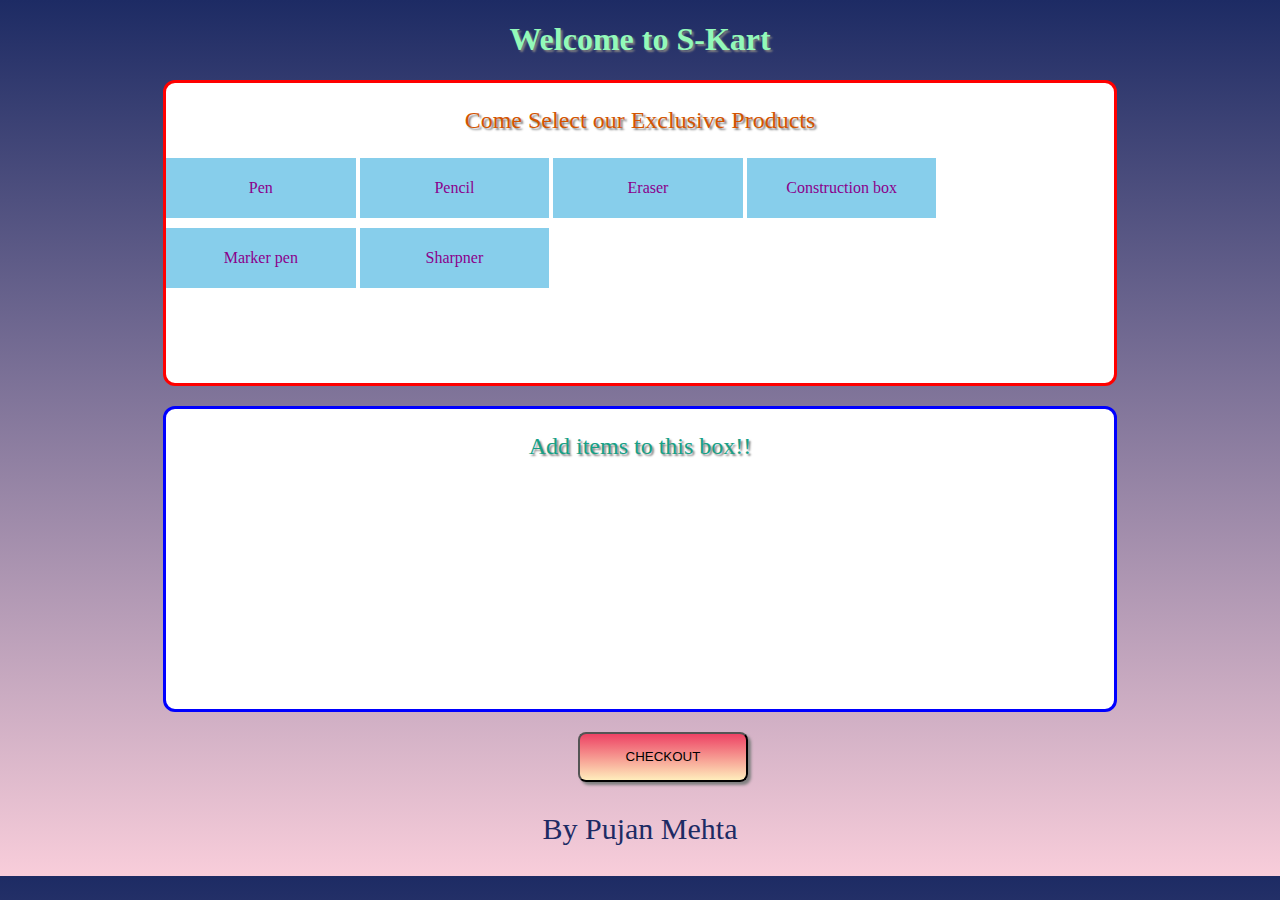
<file: index.html>
<!doctype html>
<html>
    <head>
        <title>Practice</title>
        <link type="text/css" href="style.css" rel="stylesheet">
        <link type="text/css" href="animate.css" rel="stylesheet">
          <!-- jQuery UI CSS -->
        <link href="js/jquery-ui-1.11.4/jquery-ui.min.css" rel="stylesheet">
        <link rel="stylesheet" type="text/css" href="https://cdn.typenugget.com/UVhJRkJIQ1?nug=aVFhZQUVAV" />
        
    </head>
    <body>
    	<h1 class="animated slideInRight">Welcome to S-Kart</h1>
    	<div id="container">
        	<div id="shop" class="animated slideInLeft">
      	   	     <p>Come Select our Exclusive Products</p>
     	  	     <div id="box1" class="box">Pen</div>
     	  	     <div id="box2" class="box">Pencil</div>
     	  	     <div id="box3" class="box">Eraser</div>
     	  	     <div id="box4" class="box">Construction box</div>
       	       	     <div id="box5" class="box">Marker pen</div>
          	     <div id="box6" class="box">Sharpner</div>
        	</div><!-- shop -->
        	<div id="drop">
        	 	<p>Add items to this box!!</p>
        	</div><!--drop -->
        </div><!--container-->
        <button type="button" id="checkout">CHECKOUT</button>
        <footer>
        	<p class="animated bounceInUp">By Pujan Mehta</p>
        </footer>
    </body>
      
        <!-- Load the CDN first -->
        <script src="//code.jquery.com/jquery-2.1.4.min.js"></script>
        
        <!-- If CDN fails to load, serve up the local version -->
        <script>window.jQuery || document.write('<script src="js/jquery-2.1.4.js"><\/script>');</script>
        
        <!-- jQuery UI -->
        <script src="js/jquery-ui-1.11.4/jquery-ui.min.js"></script>
        
        <script src="script.js"></script>
</html>
</file>
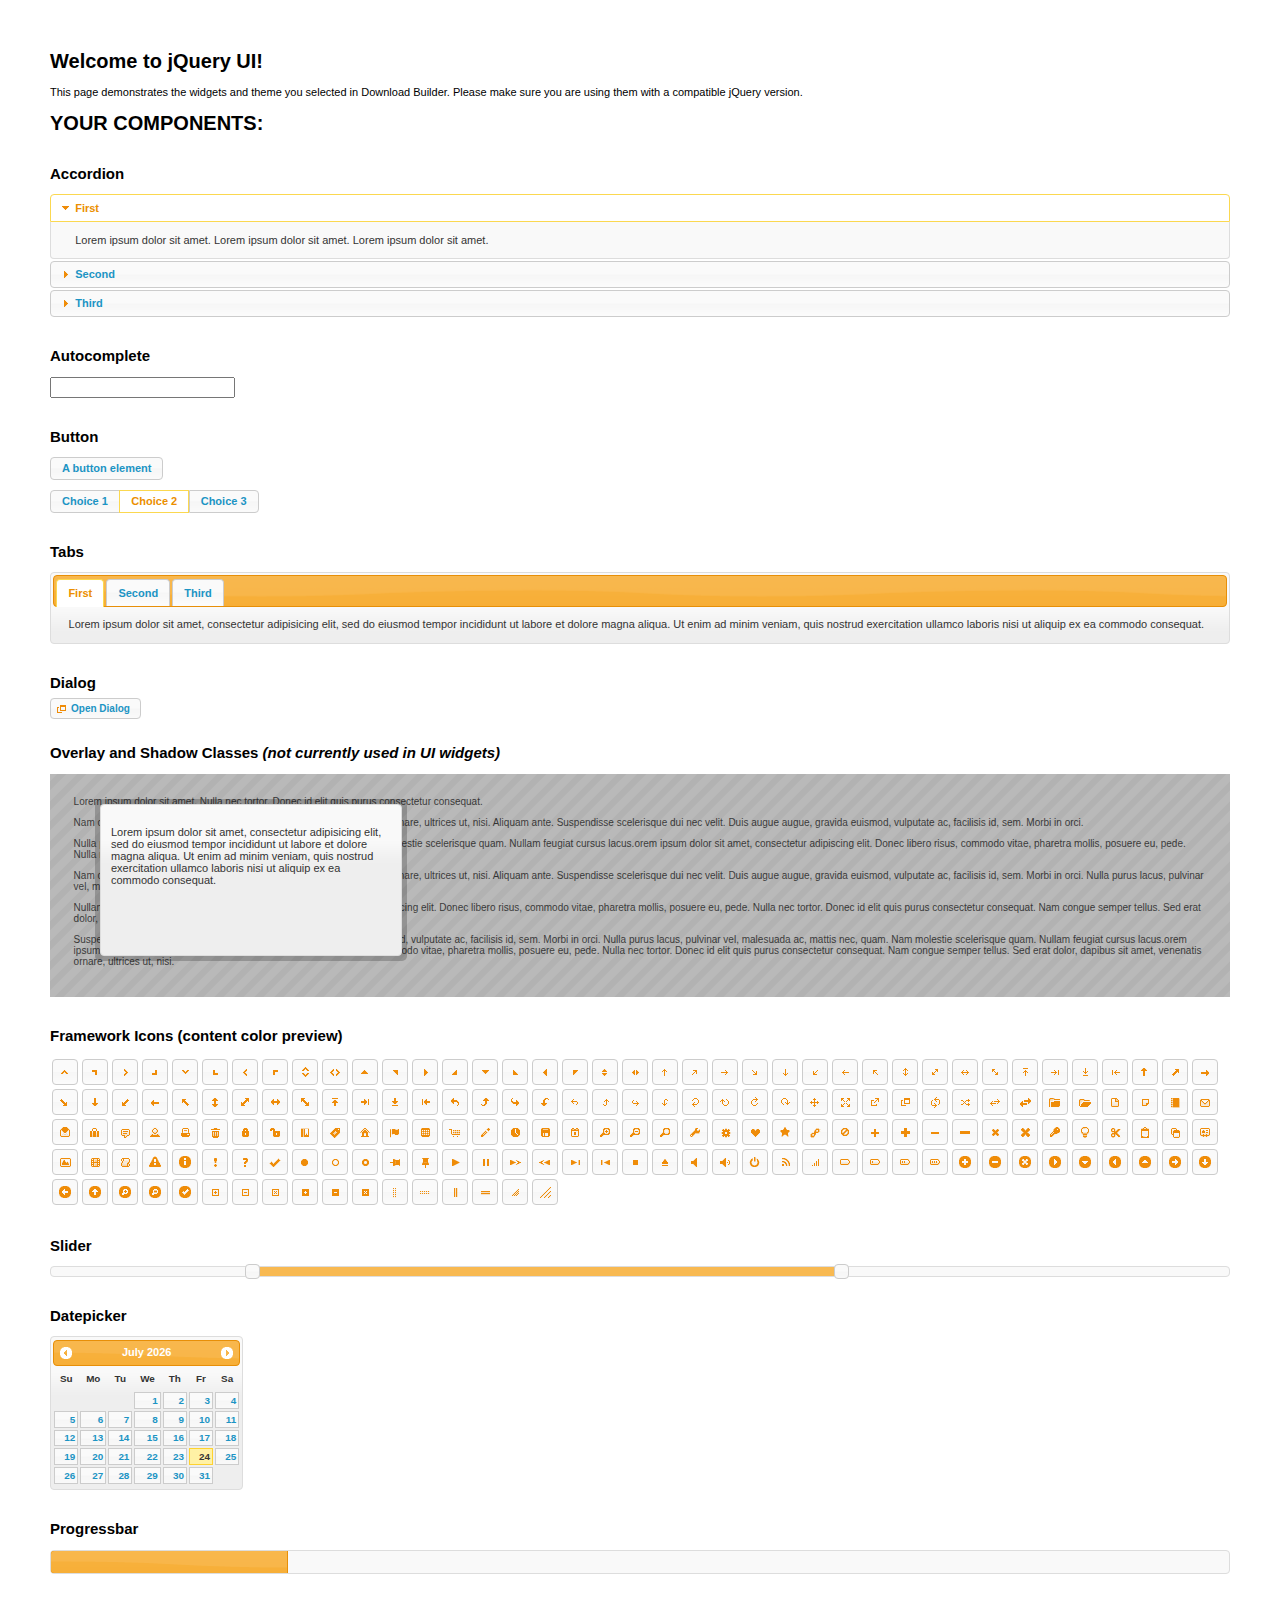
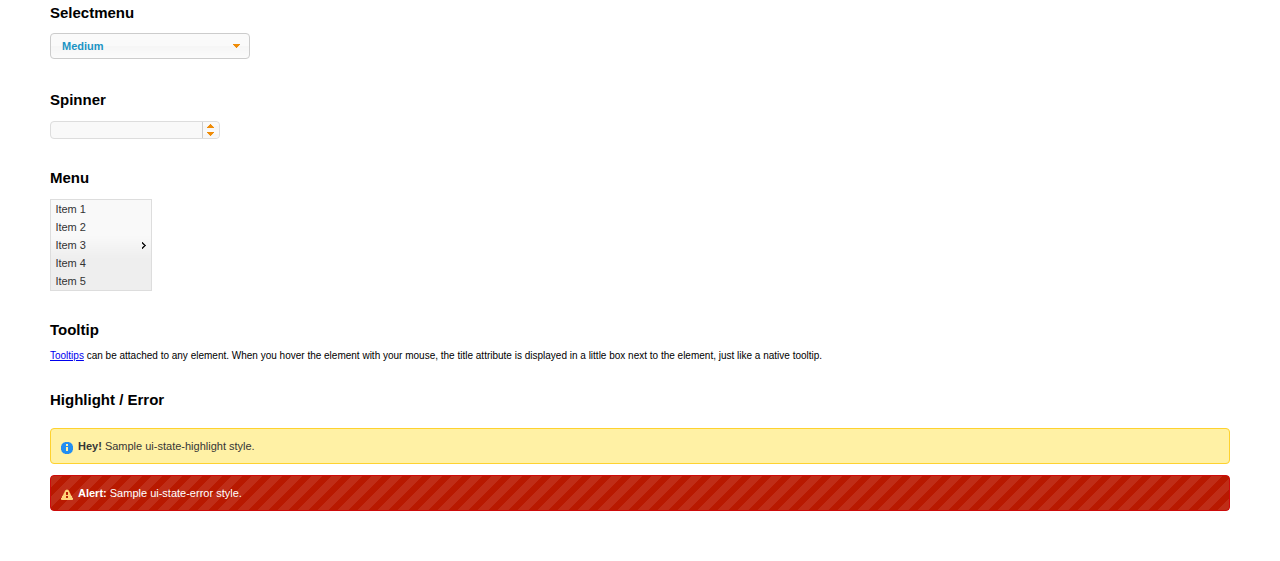
<file: js/jquery-ui-1.11.4/index.html>
<!doctype html>
<html lang="us">
<head>
	<meta charset="utf-8">
	<title>jQuery UI Example Page</title>
	<link href="jquery-ui.css" rel="stylesheet">
	<style>
	body{
		font: 62.5% "Trebuchet MS", sans-serif;
		margin: 50px;
	}
	.demoHeaders {
		margin-top: 2em;
	}
	#dialog-link {
		padding: .4em 1em .4em 20px;
		text-decoration: none;
		position: relative;
	}
	#dialog-link span.ui-icon {
		margin: 0 5px 0 0;
		position: absolute;
		left: .2em;
		top: 50%;
		margin-top: -8px;
	}
	#icons {
		margin: 0;
		padding: 0;
	}
	#icons li {
		margin: 2px;
		position: relative;
		padding: 4px 0;
		cursor: pointer;
		float: left;
		list-style: none;
	}
	#icons span.ui-icon {
		float: left;
		margin: 0 4px;
	}
	.fakewindowcontain .ui-widget-overlay {
		position: absolute;
	}
	select {
		width: 200px;
	}
	</style>
</head>
<body>

<h1>Welcome to jQuery UI!</h1>

<div class="ui-widget">
	<p>This page demonstrates the widgets and theme you selected in Download Builder. Please make sure you are using them with a compatible jQuery version.</p>
</div>

<h1>YOUR COMPONENTS:</h1>


<!-- Accordion -->
<h2 class="demoHeaders">Accordion</h2>
<div id="accordion">
	<h3>First</h3>
	<div>Lorem ipsum dolor sit amet. Lorem ipsum dolor sit amet. Lorem ipsum dolor sit amet.</div>
	<h3>Second</h3>
	<div>Phasellus mattis tincidunt nibh.</div>
	<h3>Third</h3>
	<div>Nam dui erat, auctor a, dignissim quis.</div>
</div>



<!-- Autocomplete -->
<h2 class="demoHeaders">Autocomplete</h2>
<div>
	<input id="autocomplete" title="type &quot;a&quot;">
</div>



<!-- Button -->
<h2 class="demoHeaders">Button</h2>
<button id="button">A button element</button>
<form style="margin-top: 1em;">
	<div id="radioset">
		<input type="radio" id="radio1" name="radio"><label for="radio1">Choice 1</label>
		<input type="radio" id="radio2" name="radio" checked="checked"><label for="radio2">Choice 2</label>
		<input type="radio" id="radio3" name="radio"><label for="radio3">Choice 3</label>
	</div>
</form>



<!-- Tabs -->
<h2 class="demoHeaders">Tabs</h2>
<div id="tabs">
	<ul>
		<li><a href="#tabs-1">First</a></li>
		<li><a href="#tabs-2">Second</a></li>
		<li><a href="#tabs-3">Third</a></li>
	</ul>
	<div id="tabs-1">Lorem ipsum dolor sit amet, consectetur adipisicing elit, sed do eiusmod tempor incididunt ut labore et dolore magna aliqua. Ut enim ad minim veniam, quis nostrud exercitation ullamco laboris nisi ut aliquip ex ea commodo consequat.</div>
	<div id="tabs-2">Phasellus mattis tincidunt nibh. Cras orci urna, blandit id, pretium vel, aliquet ornare, felis. Maecenas scelerisque sem non nisl. Fusce sed lorem in enim dictum bibendum.</div>
	<div id="tabs-3">Nam dui erat, auctor a, dignissim quis, sollicitudin eu, felis. Pellentesque nisi urna, interdum eget, sagittis et, consequat vestibulum, lacus. Mauris porttitor ullamcorper augue.</div>
</div>



<!-- Dialog NOTE: Dialog is not generated by UI in this demo so it can be visually styled in themeroller-->
<h2 class="demoHeaders">Dialog</h2>
<p><a href="#" id="dialog-link" class="ui-state-default ui-corner-all"><span class="ui-icon ui-icon-newwin"></span>Open Dialog</a></p>

<h2 class="demoHeaders">Overlay and Shadow Classes <em>(not currently used in UI widgets)</em></h2>
<div style="position: relative; width: 96%; height: 200px; padding:1% 2%; overflow:hidden;" class="fakewindowcontain">
	<p>Lorem ipsum dolor sit amet,  Nulla nec tortor. Donec id elit quis purus consectetur consequat. </p><p>Nam congue semper tellus. Sed erat dolor, dapibus sit amet, venenatis ornare, ultrices ut, nisi. Aliquam ante. Suspendisse scelerisque dui nec velit. Duis augue augue, gravida euismod, vulputate ac, facilisis id, sem. Morbi in orci. </p><p>Nulla purus lacus, pulvinar vel, malesuada ac, mattis nec, quam. Nam molestie scelerisque quam. Nullam feugiat cursus lacus.orem ipsum dolor sit amet, consectetur adipiscing elit. Donec libero risus, commodo vitae, pharetra mollis, posuere eu, pede. Nulla nec tortor. Donec id elit quis purus consectetur consequat. </p><p>Nam congue semper tellus. Sed erat dolor, dapibus sit amet, venenatis ornare, ultrices ut, nisi. Aliquam ante. Suspendisse scelerisque dui nec velit. Duis augue augue, gravida euismod, vulputate ac, facilisis id, sem. Morbi in orci. Nulla purus lacus, pulvinar vel, malesuada ac, mattis nec, quam. Nam molestie scelerisque quam. </p><p>Nullam feugiat cursus lacus.orem ipsum dolor sit amet, consectetur adipiscing elit. Donec libero risus, commodo vitae, pharetra mollis, posuere eu, pede. Nulla nec tortor. Donec id elit quis purus consectetur consequat. Nam congue semper tellus. Sed erat dolor, dapibus sit amet, venenatis ornare, ultrices ut, nisi. Aliquam ante. </p><p>Suspendisse scelerisque dui nec velit. Duis augue augue, gravida euismod, vulputate ac, facilisis id, sem. Morbi in orci. Nulla purus lacus, pulvinar vel, malesuada ac, mattis nec, quam. Nam molestie scelerisque quam. Nullam feugiat cursus lacus.orem ipsum dolor sit amet, consectetur adipiscing elit. Donec libero risus, commodo vitae, pharetra mollis, posuere eu, pede. Nulla nec tortor. Donec id elit quis purus consectetur consequat. Nam congue semper tellus. Sed erat dolor, dapibus sit amet, venenatis ornare, ultrices ut, nisi. </p>

	<!-- ui-dialog -->
	<div class="ui-overlay"><div class="ui-widget-overlay"></div><div class="ui-widget-shadow ui-corner-all" style="width: 302px; height: 152px; position: absolute; left: 50px; top: 30px;"></div></div>
	<div style="position: absolute; width: 280px; height: 130px;left: 50px; top: 30px; padding: 10px;" class="ui-widget ui-widget-content ui-corner-all">
		<div class="ui-dialog-content ui-widget-content" style="background: none; border: 0;">
			<p>Lorem ipsum dolor sit amet, consectetur adipisicing elit, sed do eiusmod tempor incididunt ut labore et dolore magna aliqua. Ut enim ad minim veniam, quis nostrud exercitation ullamco laboris nisi ut aliquip ex ea commodo consequat.</p>
		</div>
	</div>

</div>

<!-- ui-dialog -->
<div id="dialog" title="Dialog Title">
	<p>Lorem ipsum dolor sit amet, consectetur adipisicing elit, sed do eiusmod tempor incididunt ut labore et dolore magna aliqua. Ut enim ad minim veniam, quis nostrud exercitation ullamco laboris nisi ut aliquip ex ea commodo consequat.</p>
</div>



<h2 class="demoHeaders">Framework Icons (content color preview)</h2>
<ul id="icons" class="ui-widget ui-helper-clearfix">
	<li class="ui-state-default ui-corner-all" title=".ui-icon-carat-1-n"><span class="ui-icon ui-icon-carat-1-n"></span></li>
	<li class="ui-state-default ui-corner-all" title=".ui-icon-carat-1-ne"><span class="ui-icon ui-icon-carat-1-ne"></span></li>
	<li class="ui-state-default ui-corner-all" title=".ui-icon-carat-1-e"><span class="ui-icon ui-icon-carat-1-e"></span></li>
	<li class="ui-state-default ui-corner-all" title=".ui-icon-carat-1-se"><span class="ui-icon ui-icon-carat-1-se"></span></li>
	<li class="ui-state-default ui-corner-all" title=".ui-icon-carat-1-s"><span class="ui-icon ui-icon-carat-1-s"></span></li>
	<li class="ui-state-default ui-corner-all" title=".ui-icon-carat-1-sw"><span class="ui-icon ui-icon-carat-1-sw"></span></li>
	<li class="ui-state-default ui-corner-all" title=".ui-icon-carat-1-w"><span class="ui-icon ui-icon-carat-1-w"></span></li>
	<li class="ui-state-default ui-corner-all" title=".ui-icon-carat-1-nw"><span class="ui-icon ui-icon-carat-1-nw"></span></li>
	<li class="ui-state-default ui-corner-all" title=".ui-icon-carat-2-n-s"><span class="ui-icon ui-icon-carat-2-n-s"></span></li>
	<li class="ui-state-default ui-corner-all" title=".ui-icon-carat-2-e-w"><span class="ui-icon ui-icon-carat-2-e-w"></span></li>
	<li class="ui-state-default ui-corner-all" title=".ui-icon-triangle-1-n"><span class="ui-icon ui-icon-triangle-1-n"></span></li>
	<li class="ui-state-default ui-corner-all" title=".ui-icon-triangle-1-ne"><span class="ui-icon ui-icon-triangle-1-ne"></span></li>
	<li class="ui-state-default ui-corner-all" title=".ui-icon-triangle-1-e"><span class="ui-icon ui-icon-triangle-1-e"></span></li>
	<li class="ui-state-default ui-corner-all" title=".ui-icon-triangle-1-se"><span class="ui-icon ui-icon-triangle-1-se"></span></li>
	<li class="ui-state-default ui-corner-all" title=".ui-icon-triangle-1-s"><span class="ui-icon ui-icon-triangle-1-s"></span></li>
	<li class="ui-state-default ui-corner-all" title=".ui-icon-triangle-1-sw"><span class="ui-icon ui-icon-triangle-1-sw"></span></li>
	<li class="ui-state-default ui-corner-all" title=".ui-icon-triangle-1-w"><span class="ui-icon ui-icon-triangle-1-w"></span></li>
	<li class="ui-state-default ui-corner-all" title=".ui-icon-triangle-1-nw"><span class="ui-icon ui-icon-triangle-1-nw"></span></li>
	<li class="ui-state-default ui-corner-all" title=".ui-icon-triangle-2-n-s"><span class="ui-icon ui-icon-triangle-2-n-s"></span></li>
	<li class="ui-state-default ui-corner-all" title=".ui-icon-triangle-2-e-w"><span class="ui-icon ui-icon-triangle-2-e-w"></span></li>
	<li class="ui-state-default ui-corner-all" title=".ui-icon-arrow-1-n"><span class="ui-icon ui-icon-arrow-1-n"></span></li>
	<li class="ui-state-default ui-corner-all" title=".ui-icon-arrow-1-ne"><span class="ui-icon ui-icon-arrow-1-ne"></span></li>
	<li class="ui-state-default ui-corner-all" title=".ui-icon-arrow-1-e"><span class="ui-icon ui-icon-arrow-1-e"></span></li>
	<li class="ui-state-default ui-corner-all" title=".ui-icon-arrow-1-se"><span class="ui-icon ui-icon-arrow-1-se"></span></li>
	<li class="ui-state-default ui-corner-all" title=".ui-icon-arrow-1-s"><span class="ui-icon ui-icon-arrow-1-s"></span></li>
	<li class="ui-state-default ui-corner-all" title=".ui-icon-arrow-1-sw"><span class="ui-icon ui-icon-arrow-1-sw"></span></li>
	<li class="ui-state-default ui-corner-all" title=".ui-icon-arrow-1-w"><span class="ui-icon ui-icon-arrow-1-w"></span></li>
	<li class="ui-state-default ui-corner-all" title=".ui-icon-arrow-1-nw"><span class="ui-icon ui-icon-arrow-1-nw"></span></li>
	<li class="ui-state-default ui-corner-all" title=".ui-icon-arrow-2-n-s"><span class="ui-icon ui-icon-arrow-2-n-s"></span></li>
	<li class="ui-state-default ui-corner-all" title=".ui-icon-arrow-2-ne-sw"><span class="ui-icon ui-icon-arrow-2-ne-sw"></span></li>
	<li class="ui-state-default ui-corner-all" title=".ui-icon-arrow-2-e-w"><span class="ui-icon ui-icon-arrow-2-e-w"></span></li>
	<li class="ui-state-default ui-corner-all" title=".ui-icon-arrow-2-se-nw"><span class="ui-icon ui-icon-arrow-2-se-nw"></span></li>
	<li class="ui-state-default ui-corner-all" title=".ui-icon-arrowstop-1-n"><span class="ui-icon ui-icon-arrowstop-1-n"></span></li>
	<li class="ui-state-default ui-corner-all" title=".ui-icon-arrowstop-1-e"><span class="ui-icon ui-icon-arrowstop-1-e"></span></li>
	<li class="ui-state-default ui-corner-all" title=".ui-icon-arrowstop-1-s"><span class="ui-icon ui-icon-arrowstop-1-s"></span></li>
	<li class="ui-state-default ui-corner-all" title=".ui-icon-arrowstop-1-w"><span class="ui-icon ui-icon-arrowstop-1-w"></span></li>
	<li class="ui-state-default ui-corner-all" title=".ui-icon-arrowthick-1-n"><span class="ui-icon ui-icon-arrowthick-1-n"></span></li>
	<li class="ui-state-default ui-corner-all" title=".ui-icon-arrowthick-1-ne"><span class="ui-icon ui-icon-arrowthick-1-ne"></span></li>
	<li class="ui-state-default ui-corner-all" title=".ui-icon-arrowthick-1-e"><span class="ui-icon ui-icon-arrowthick-1-e"></span></li>
	<li class="ui-state-default ui-corner-all" title=".ui-icon-arrowthick-1-se"><span class="ui-icon ui-icon-arrowthick-1-se"></span></li>
	<li class="ui-state-default ui-corner-all" title=".ui-icon-arrowthick-1-s"><span class="ui-icon ui-icon-arrowthick-1-s"></span></li>
	<li class="ui-state-default ui-corner-all" title=".ui-icon-arrowthick-1-sw"><span class="ui-icon ui-icon-arrowthick-1-sw"></span></li>
	<li class="ui-state-default ui-corner-all" title=".ui-icon-arrowthick-1-w"><span class="ui-icon ui-icon-arrowthick-1-w"></span></li>
	<li class="ui-state-default ui-corner-all" title=".ui-icon-arrowthick-1-nw"><span class="ui-icon ui-icon-arrowthick-1-nw"></span></li>
	<li class="ui-state-default ui-corner-all" title=".ui-icon-arrowthick-2-n-s"><span class="ui-icon ui-icon-arrowthick-2-n-s"></span></li>
	<li class="ui-state-default ui-corner-all" title=".ui-icon-arrowthick-2-ne-sw"><span class="ui-icon ui-icon-arrowthick-2-ne-sw"></span></li>
	<li class="ui-state-default ui-corner-all" title=".ui-icon-arrowthick-2-e-w"><span class="ui-icon ui-icon-arrowthick-2-e-w"></span></li>
	<li class="ui-state-default ui-corner-all" title=".ui-icon-arrowthick-2-se-nw"><span class="ui-icon ui-icon-arrowthick-2-se-nw"></span></li>
	<li class="ui-state-default ui-corner-all" title=".ui-icon-arrowthickstop-1-n"><span class="ui-icon ui-icon-arrowthickstop-1-n"></span></li>
	<li class="ui-state-default ui-corner-all" title=".ui-icon-arrowthickstop-1-e"><span class="ui-icon ui-icon-arrowthickstop-1-e"></span></li>
	<li class="ui-state-default ui-corner-all" title=".ui-icon-arrowthickstop-1-s"><span class="ui-icon ui-icon-arrowthickstop-1-s"></span></li>
	<li class="ui-state-default ui-corner-all" title=".ui-icon-arrowthickstop-1-w"><span class="ui-icon ui-icon-arrowthickstop-1-w"></span></li>
	<li class="ui-state-default ui-corner-all" title=".ui-icon-arrowreturnthick-1-w"><span class="ui-icon ui-icon-arrowreturnthick-1-w"></span></li>
	<li class="ui-state-default ui-corner-all" title=".ui-icon-arrowreturnthick-1-n"><span class="ui-icon ui-icon-arrowreturnthick-1-n"></span></li>
	<li class="ui-state-default ui-corner-all" title=".ui-icon-arrowreturnthick-1-e"><span class="ui-icon ui-icon-arrowreturnthick-1-e"></span></li>
	<li class="ui-state-default ui-corner-all" title=".ui-icon-arrowreturnthick-1-s"><span class="ui-icon ui-icon-arrowreturnthick-1-s"></span></li>
	<li class="ui-state-default ui-corner-all" title=".ui-icon-arrowreturn-1-w"><span class="ui-icon ui-icon-arrowreturn-1-w"></span></li>
	<li class="ui-state-default ui-corner-all" title=".ui-icon-arrowreturn-1-n"><span class="ui-icon ui-icon-arrowreturn-1-n"></span></li>
	<li class="ui-state-default ui-corner-all" title=".ui-icon-arrowreturn-1-e"><span class="ui-icon ui-icon-arrowreturn-1-e"></span></li>
	<li class="ui-state-default ui-corner-all" title=".ui-icon-arrowreturn-1-s"><span class="ui-icon ui-icon-arrowreturn-1-s"></span></li>
	<li class="ui-state-default ui-corner-all" title=".ui-icon-arrowrefresh-1-w"><span class="ui-icon ui-icon-arrowrefresh-1-w"></span></li>
	<li class="ui-state-default ui-corner-all" title=".ui-icon-arrowrefresh-1-n"><span class="ui-icon ui-icon-arrowrefresh-1-n"></span></li>
	<li class="ui-state-default ui-corner-all" title=".ui-icon-arrowrefresh-1-e"><span class="ui-icon ui-icon-arrowrefresh-1-e"></span></li>
	<li class="ui-state-default ui-corner-all" title=".ui-icon-arrowrefresh-1-s"><span class="ui-icon ui-icon-arrowrefresh-1-s"></span></li>
	<li class="ui-state-default ui-corner-all" title=".ui-icon-arrow-4"><span class="ui-icon ui-icon-arrow-4"></span></li>
	<li class="ui-state-default ui-corner-all" title=".ui-icon-arrow-4-diag"><span class="ui-icon ui-icon-arrow-4-diag"></span></li>
	<li class="ui-state-default ui-corner-all" title=".ui-icon-extlink"><span class="ui-icon ui-icon-extlink"></span></li>
	<li class="ui-state-default ui-corner-all" title=".ui-icon-newwin"><span class="ui-icon ui-icon-newwin"></span></li>
	<li class="ui-state-default ui-corner-all" title=".ui-icon-refresh"><span class="ui-icon ui-icon-refresh"></span></li>
	<li class="ui-state-default ui-corner-all" title=".ui-icon-shuffle"><span class="ui-icon ui-icon-shuffle"></span></li>
	<li class="ui-state-default ui-corner-all" title=".ui-icon-transfer-e-w"><span class="ui-icon ui-icon-transfer-e-w"></span></li>
	<li class="ui-state-default ui-corner-all" title=".ui-icon-transferthick-e-w"><span class="ui-icon ui-icon-transferthick-e-w"></span></li>
	<li class="ui-state-default ui-corner-all" title=".ui-icon-folder-collapsed"><span class="ui-icon ui-icon-folder-collapsed"></span></li>
	<li class="ui-state-default ui-corner-all" title=".ui-icon-folder-open"><span class="ui-icon ui-icon-folder-open"></span></li>
	<li class="ui-state-default ui-corner-all" title=".ui-icon-document"><span class="ui-icon ui-icon-document"></span></li>
	<li class="ui-state-default ui-corner-all" title=".ui-icon-document-b"><span class="ui-icon ui-icon-document-b"></span></li>
	<li class="ui-state-default ui-corner-all" title=".ui-icon-note"><span class="ui-icon ui-icon-note"></span></li>
	<li class="ui-state-default ui-corner-all" title=".ui-icon-mail-closed"><span class="ui-icon ui-icon-mail-closed"></span></li>
	<li class="ui-state-default ui-corner-all" title=".ui-icon-mail-open"><span class="ui-icon ui-icon-mail-open"></span></li>
	<li class="ui-state-default ui-corner-all" title=".ui-icon-suitcase"><span class="ui-icon ui-icon-suitcase"></span></li>
	<li class="ui-state-default ui-corner-all" title=".ui-icon-comment"><span class="ui-icon ui-icon-comment"></span></li>
	<li class="ui-state-default ui-corner-all" title=".ui-icon-person"><span class="ui-icon ui-icon-person"></span></li>
	<li class="ui-state-default ui-corner-all" title=".ui-icon-print"><span class="ui-icon ui-icon-print"></span></li>
	<li class="ui-state-default ui-corner-all" title=".ui-icon-trash"><span class="ui-icon ui-icon-trash"></span></li>
	<li class="ui-state-default ui-corner-all" title=".ui-icon-locked"><span class="ui-icon ui-icon-locked"></span></li>
	<li class="ui-state-default ui-corner-all" title=".ui-icon-unlocked"><span class="ui-icon ui-icon-unlocked"></span></li>
	<li class="ui-state-default ui-corner-all" title=".ui-icon-bookmark"><span class="ui-icon ui-icon-bookmark"></span></li>
	<li class="ui-state-default ui-corner-all" title=".ui-icon-tag"><span class="ui-icon ui-icon-tag"></span></li>
	<li class="ui-state-default ui-corner-all" title=".ui-icon-home"><span class="ui-icon ui-icon-home"></span></li>
	<li class="ui-state-default ui-corner-all" title=".ui-icon-flag"><span class="ui-icon ui-icon-flag"></span></li>
	<li class="ui-state-default ui-corner-all" title=".ui-icon-calculator"><span class="ui-icon ui-icon-calculator"></span></li>
	<li class="ui-state-default ui-corner-all" title=".ui-icon-cart"><span class="ui-icon ui-icon-cart"></span></li>
	<li class="ui-state-default ui-corner-all" title=".ui-icon-pencil"><span class="ui-icon ui-icon-pencil"></span></li>
	<li class="ui-state-default ui-corner-all" title=".ui-icon-clock"><span class="ui-icon ui-icon-clock"></span></li>
	<li class="ui-state-default ui-corner-all" title=".ui-icon-disk"><span class="ui-icon ui-icon-disk"></span></li>
	<li class="ui-state-default ui-corner-all" title=".ui-icon-calendar"><span class="ui-icon ui-icon-calendar"></span></li>
	<li class="ui-state-default ui-corner-all" title=".ui-icon-zoomin"><span class="ui-icon ui-icon-zoomin"></span></li>
	<li class="ui-state-default ui-corner-all" title=".ui-icon-zoomout"><span class="ui-icon ui-icon-zoomout"></span></li>
	<li class="ui-state-default ui-corner-all" title=".ui-icon-search"><span class="ui-icon ui-icon-search"></span></li>
	<li class="ui-state-default ui-corner-all" title=".ui-icon-wrench"><span class="ui-icon ui-icon-wrench"></span></li>
	<li class="ui-state-default ui-corner-all" title=".ui-icon-gear"><span class="ui-icon ui-icon-gear"></span></li>
	<li class="ui-state-default ui-corner-all" title=".ui-icon-heart"><span class="ui-icon ui-icon-heart"></span></li>
	<li class="ui-state-default ui-corner-all" title=".ui-icon-star"><span class="ui-icon ui-icon-star"></span></li>
	<li class="ui-state-default ui-corner-all" title=".ui-icon-link"><span class="ui-icon ui-icon-link"></span></li>
	<li class="ui-state-default ui-corner-all" title=".ui-icon-cancel"><span class="ui-icon ui-icon-cancel"></span></li>
	<li class="ui-state-default ui-corner-all" title=".ui-icon-plus"><span class="ui-icon ui-icon-plus"></span></li>
	<li class="ui-state-default ui-corner-all" title=".ui-icon-plusthick"><span class="ui-icon ui-icon-plusthick"></span></li>
	<li class="ui-state-default ui-corner-all" title=".ui-icon-minus"><span class="ui-icon ui-icon-minus"></span></li>
	<li class="ui-state-default ui-corner-all" title=".ui-icon-minusthick"><span class="ui-icon ui-icon-minusthick"></span></li>
	<li class="ui-state-default ui-corner-all" title=".ui-icon-close"><span class="ui-icon ui-icon-close"></span></li>
	<li class="ui-state-default ui-corner-all" title=".ui-icon-closethick"><span class="ui-icon ui-icon-closethick"></span></li>
	<li class="ui-state-default ui-corner-all" title=".ui-icon-key"><span class="ui-icon ui-icon-key"></span></li>
	<li class="ui-state-default ui-corner-all" title=".ui-icon-lightbulb"><span class="ui-icon ui-icon-lightbulb"></span></li>
	<li class="ui-state-default ui-corner-all" title=".ui-icon-scissors"><span class="ui-icon ui-icon-scissors"></span></li>
	<li class="ui-state-default ui-corner-all" title=".ui-icon-clipboard"><span class="ui-icon ui-icon-clipboard"></span></li>
	<li class="ui-state-default ui-corner-all" title=".ui-icon-copy"><span class="ui-icon ui-icon-copy"></span></li>
	<li class="ui-state-default ui-corner-all" title=".ui-icon-contact"><span class="ui-icon ui-icon-contact"></span></li>
	<li class="ui-state-default ui-corner-all" title=".ui-icon-image"><span class="ui-icon ui-icon-image"></span></li>
	<li class="ui-state-default ui-corner-all" title=".ui-icon-video"><span class="ui-icon ui-icon-video"></span></li>
	<li class="ui-state-default ui-corner-all" title=".ui-icon-script"><span class="ui-icon ui-icon-script"></span></li>
	<li class="ui-state-default ui-corner-all" title=".ui-icon-alert"><span class="ui-icon ui-icon-alert"></span></li>
	<li class="ui-state-default ui-corner-all" title=".ui-icon-info"><span class="ui-icon ui-icon-info"></span></li>
	<li class="ui-state-default ui-corner-all" title=".ui-icon-notice"><span class="ui-icon ui-icon-notice"></span></li>
	<li class="ui-state-default ui-corner-all" title=".ui-icon-help"><span class="ui-icon ui-icon-help"></span></li>
	<li class="ui-state-default ui-corner-all" title=".ui-icon-check"><span class="ui-icon ui-icon-check"></span></li>
	<li class="ui-state-default ui-corner-all" title=".ui-icon-bullet"><span class="ui-icon ui-icon-bullet"></span></li>
	<li class="ui-state-default ui-corner-all" title=".ui-icon-radio-off"><span class="ui-icon ui-icon-radio-off"></span></li>
	<li class="ui-state-default ui-corner-all" title=".ui-icon-radio-on"><span class="ui-icon ui-icon-radio-on"></span></li>
	<li class="ui-state-default ui-corner-all" title=".ui-icon-pin-w"><span class="ui-icon ui-icon-pin-w"></span></li>
	<li class="ui-state-default ui-corner-all" title=".ui-icon-pin-s"><span class="ui-icon ui-icon-pin-s"></span></li>
	<li class="ui-state-default ui-corner-all" title=".ui-icon-play"><span class="ui-icon ui-icon-play"></span></li>
	<li class="ui-state-default ui-corner-all" title=".ui-icon-pause"><span class="ui-icon ui-icon-pause"></span></li>
	<li class="ui-state-default ui-corner-all" title=".ui-icon-seek-next"><span class="ui-icon ui-icon-seek-next"></span></li>
	<li class="ui-state-default ui-corner-all" title=".ui-icon-seek-prev"><span class="ui-icon ui-icon-seek-prev"></span></li>
	<li class="ui-state-default ui-corner-all" title=".ui-icon-seek-end"><span class="ui-icon ui-icon-seek-end"></span></li>
	<li class="ui-state-default ui-corner-all" title=".ui-icon-seek-first"><span class="ui-icon ui-icon-seek-first"></span></li>
	<li class="ui-state-default ui-corner-all" title=".ui-icon-stop"><span class="ui-icon ui-icon-stop"></span></li>
	<li class="ui-state-default ui-corner-all" title=".ui-icon-eject"><span class="ui-icon ui-icon-eject"></span></li>
	<li class="ui-state-default ui-corner-all" title=".ui-icon-volume-off"><span class="ui-icon ui-icon-volume-off"></span></li>
	<li class="ui-state-default ui-corner-all" title=".ui-icon-volume-on"><span class="ui-icon ui-icon-volume-on"></span></li>
	<li class="ui-state-default ui-corner-all" title=".ui-icon-power"><span class="ui-icon ui-icon-power"></span></li>
	<li class="ui-state-default ui-corner-all" title=".ui-icon-signal-diag"><span class="ui-icon ui-icon-signal-diag"></span></li>
	<li class="ui-state-default ui-corner-all" title=".ui-icon-signal"><span class="ui-icon ui-icon-signal"></span></li>
	<li class="ui-state-default ui-corner-all" title=".ui-icon-battery-0"><span class="ui-icon ui-icon-battery-0"></span></li>
	<li class="ui-state-default ui-corner-all" title=".ui-icon-battery-1"><span class="ui-icon ui-icon-battery-1"></span></li>
	<li class="ui-state-default ui-corner-all" title=".ui-icon-battery-2"><span class="ui-icon ui-icon-battery-2"></span></li>
	<li class="ui-state-default ui-corner-all" title=".ui-icon-battery-3"><span class="ui-icon ui-icon-battery-3"></span></li>
	<li class="ui-state-default ui-corner-all" title=".ui-icon-circle-plus"><span class="ui-icon ui-icon-circle-plus"></span></li>
	<li class="ui-state-default ui-corner-all" title=".ui-icon-circle-minus"><span class="ui-icon ui-icon-circle-minus"></span></li>
	<li class="ui-state-default ui-corner-all" title=".ui-icon-circle-close"><span class="ui-icon ui-icon-circle-close"></span></li>
	<li class="ui-state-default ui-corner-all" title=".ui-icon-circle-triangle-e"><span class="ui-icon ui-icon-circle-triangle-e"></span></li>
	<li class="ui-state-default ui-corner-all" title=".ui-icon-circle-triangle-s"><span class="ui-icon ui-icon-circle-triangle-s"></span></li>
	<li class="ui-state-default ui-corner-all" title=".ui-icon-circle-triangle-w"><span class="ui-icon ui-icon-circle-triangle-w"></span></li>
	<li class="ui-state-default ui-corner-all" title=".ui-icon-circle-triangle-n"><span class="ui-icon ui-icon-circle-triangle-n"></span></li>
	<li class="ui-state-default ui-corner-all" title=".ui-icon-circle-arrow-e"><span class="ui-icon ui-icon-circle-arrow-e"></span></li>
	<li class="ui-state-default ui-corner-all" title=".ui-icon-circle-arrow-s"><span class="ui-icon ui-icon-circle-arrow-s"></span></li>
	<li class="ui-state-default ui-corner-all" title=".ui-icon-circle-arrow-w"><span class="ui-icon ui-icon-circle-arrow-w"></span></li>
	<li class="ui-state-default ui-corner-all" title=".ui-icon-circle-arrow-n"><span class="ui-icon ui-icon-circle-arrow-n"></span></li>
	<li class="ui-state-default ui-corner-all" title=".ui-icon-circle-zoomin"><span class="ui-icon ui-icon-circle-zoomin"></span></li>
	<li class="ui-state-default ui-corner-all" title=".ui-icon-circle-zoomout"><span class="ui-icon ui-icon-circle-zoomout"></span></li>
	<li class="ui-state-default ui-corner-all" title=".ui-icon-circle-check"><span class="ui-icon ui-icon-circle-check"></span></li>
	<li class="ui-state-default ui-corner-all" title=".ui-icon-circlesmall-plus"><span class="ui-icon ui-icon-circlesmall-plus"></span></li>
	<li class="ui-state-default ui-corner-all" title=".ui-icon-circlesmall-minus"><span class="ui-icon ui-icon-circlesmall-minus"></span></li>
	<li class="ui-state-default ui-corner-all" title=".ui-icon-circlesmall-close"><span class="ui-icon ui-icon-circlesmall-close"></span></li>
	<li class="ui-state-default ui-corner-all" title=".ui-icon-squaresmall-plus"><span class="ui-icon ui-icon-squaresmall-plus"></span></li>
	<li class="ui-state-default ui-corner-all" title=".ui-icon-squaresmall-minus"><span class="ui-icon ui-icon-squaresmall-minus"></span></li>
	<li class="ui-state-default ui-corner-all" title=".ui-icon-squaresmall-close"><span class="ui-icon ui-icon-squaresmall-close"></span></li>
	<li class="ui-state-default ui-corner-all" title=".ui-icon-grip-dotted-vertical"><span class="ui-icon ui-icon-grip-dotted-vertical"></span></li>
	<li class="ui-state-default ui-corner-all" title=".ui-icon-grip-dotted-horizontal"><span class="ui-icon ui-icon-grip-dotted-horizontal"></span></li>
	<li class="ui-state-default ui-corner-all" title=".ui-icon-grip-solid-vertical"><span class="ui-icon ui-icon-grip-solid-vertical"></span></li>
	<li class="ui-state-default ui-corner-all" title=".ui-icon-grip-solid-horizontal"><span class="ui-icon ui-icon-grip-solid-horizontal"></span></li>
	<li class="ui-state-default ui-corner-all" title=".ui-icon-gripsmall-diagonal-se"><span class="ui-icon ui-icon-gripsmall-diagonal-se"></span></li>
	<li class="ui-state-default ui-corner-all" title=".ui-icon-grip-diagonal-se"><span class="ui-icon ui-icon-grip-diagonal-se"></span></li>
</ul>


<!-- Slider -->
<h2 class="demoHeaders">Slider</h2>
<div id="slider"></div>



<!-- Datepicker -->
<h2 class="demoHeaders">Datepicker</h2>
<div id="datepicker"></div>



<!-- Progressbar -->
<h2 class="demoHeaders">Progressbar</h2>
<div id="progressbar"></div>



<!-- Progressbar -->
<h2 class="demoHeaders">Selectmenu</h2>
<select id="selectmenu">
	<option>Slower</option>
	<option>Slow</option>
	<option selected="selected">Medium</option>
	<option>Fast</option>
	<option>Faster</option>
</select>



<!-- Spinner -->
<h2 class="demoHeaders">Spinner</h2>
<input id="spinner">



<!-- Menu -->
<h2 class="demoHeaders">Menu</h2>
<ul style="width:100px;" id="menu">
	<li>Item 1</li>
	<li>Item 2</li>
	<li>Item 3
		<ul>
			<li>Item 3-1</li>
			<li>Item 3-2</li>
			<li>Item 3-3</li>
			<li>Item 3-4</li>
			<li>Item 3-5</li>
		</ul>
	</li>
	<li>Item 4</li>
	<li>Item 5</li>
</ul>



<!-- Tooltip -->
<h2 class="demoHeaders">Tooltip</h2>
<p id="tooltip">
	<a href="#" title="That&apos;s what this widget is">Tooltips</a> can be attached to any element. When you hover
the element with your mouse, the title attribute is displayed in a little box next to the element, just like a native tooltip.
</p>


<!-- Highlight / Error -->
<h2 class="demoHeaders">Highlight / Error</h2>
<div class="ui-widget">
	<div class="ui-state-highlight ui-corner-all" style="margin-top: 20px; padding: 0 .7em;">
		<p><span class="ui-icon ui-icon-info" style="float: left; margin-right: .3em;"></span>
		<strong>Hey!</strong> Sample ui-state-highlight style.</p>
	</div>
</div>
<br>
<div class="ui-widget">
	<div class="ui-state-error ui-corner-all" style="padding: 0 .7em;">
		<p><span class="ui-icon ui-icon-alert" style="float: left; margin-right: .3em;"></span>
		<strong>Alert:</strong> Sample ui-state-error style.</p>
	</div>
</div>

<script src="external/jquery/jquery.js"></script>
<script src="jquery-ui.js"></script>
<script>

$( "#accordion" ).accordion();



var availableTags = [
	"ActionScript",
	"AppleScript",
	"Asp",
	"BASIC",
	"C",
	"C++",
	"Clojure",
	"COBOL",
	"ColdFusion",
	"Erlang",
	"Fortran",
	"Groovy",
	"Haskell",
	"Java",
	"JavaScript",
	"Lisp",
	"Perl",
	"PHP",
	"Python",
	"Ruby",
	"Scala",
	"Scheme"
];
$( "#autocomplete" ).autocomplete({
	source: availableTags
});



$( "#button" ).button();
$( "#radioset" ).buttonset();



$( "#tabs" ).tabs();



$( "#dialog" ).dialog({
	autoOpen: false,
	width: 400,
	buttons: [
		{
			text: "Ok",
			click: function() {
				$( this ).dialog( "close" );
			}
		},
		{
			text: "Cancel",
			click: function() {
				$( this ).dialog( "close" );
			}
		}
	]
});

// Link to open the dialog
$( "#dialog-link" ).click(function( event ) {
	$( "#dialog" ).dialog( "open" );
	event.preventDefault();
});



$( "#datepicker" ).datepicker({
	inline: true
});



$( "#slider" ).slider({
	range: true,
	values: [ 17, 67 ]
});



$( "#progressbar" ).progressbar({
	value: 20
});



$( "#spinner" ).spinner();



$( "#menu" ).menu();



$( "#tooltip" ).tooltip();



$( "#selectmenu" ).selectmenu();


// Hover states on the static widgets
$( "#dialog-link, #icons li" ).hover(
	function() {
		$( this ).addClass( "ui-state-hover" );
	},
	function() {
		$( this ).removeClass( "ui-state-hover" );
	}
);
</script>
</body>
</html>
</file>
<file: style.css>
body{
        background: linear-gradient(to bottom, #1d2b64, #f8cdda);
}
h1{
    text-align: center;
    color: #93f9b9;
    text-shadow: 2px 2px 2px grey;
}
h1:hover{
    color: #061938;
}
#shop{
    display: block;
    background: white;
    width: 75%;
    margin: 0 auto;
    border-radius: 12px 12px;
    border: solid 3px red;
    height: 300px;
}
#shop p{
    text-align: center;
    color: #d35400;
    font-size: 24px; 
    text-shadow: 2px 2px 2px grey;
}
#shop:hover{
	border: solid 3px yellow;
}
.box{
    background: skyblue;
    width: 20%;
    height: 60px;
    color: darkmagenta;
    text-align: center;
    line-height: 60px;
    margin-bottom: 10px;
    display: inline-block;
}
#drop{
	background: white;
	width: 75%;
	margin: 20px auto;
	height: 300px;
	border-radius: 12px 12px;
	border: solid 3px blue;
}
#drop:hover{
	border:solid 3px lightblue;
}
#drop p{
	text-align: center;
	color: #16a085;
	font-size: 24px;
	text-shadow: 2px 2px 2px grey;
}
#checkout{
	margin: 0 570px;
	width: 170px;
	height: 50px;
	background: linear-gradient(to bottom, #ed4264, #ffedbc);
	box-shadow: 3px 3px 3px grey;
	border-radius: 8px 8px;
}
footer p{
	font-size: 30px;
	color: #1d2b64;
	text-align: center;
}
</file>
